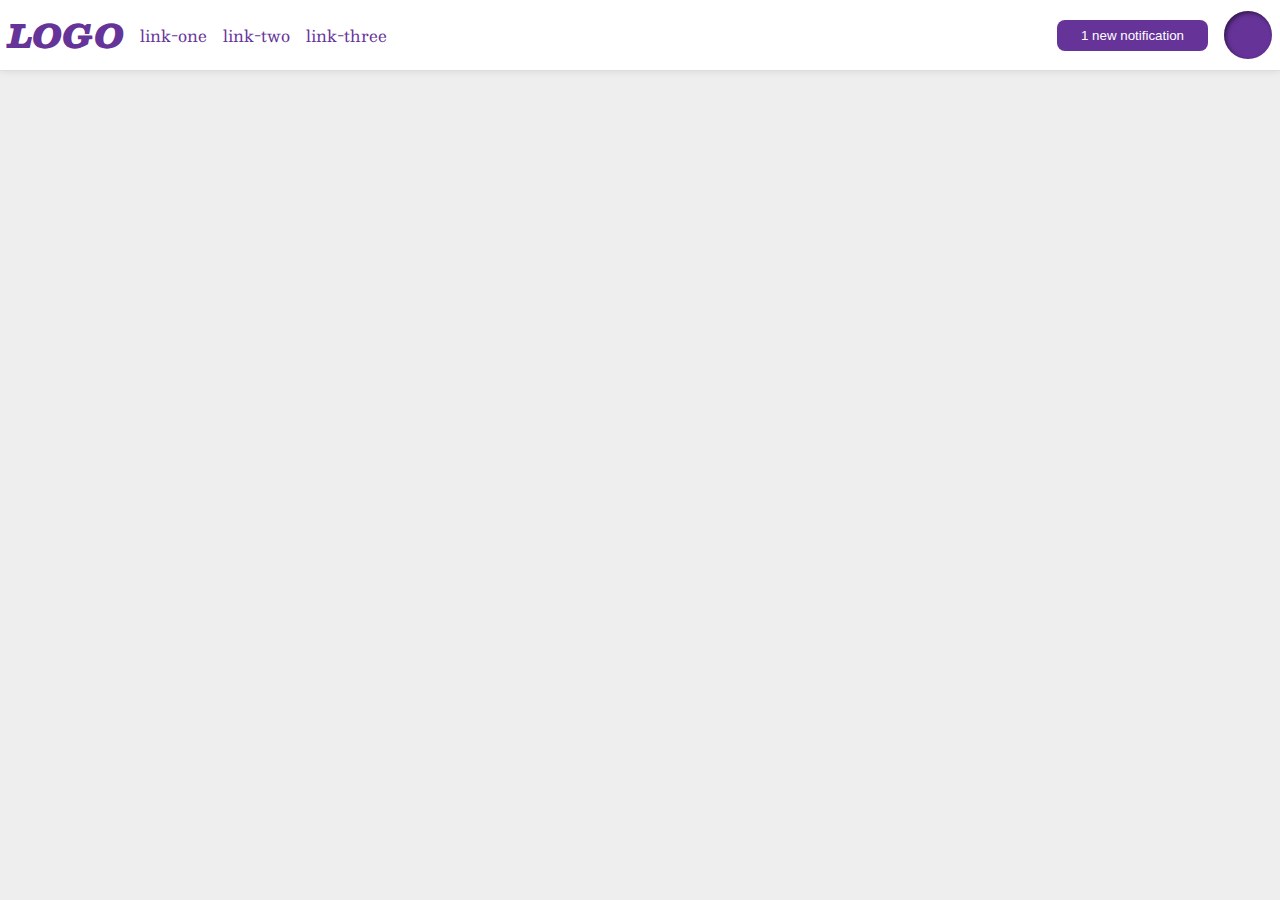
<file: flex/03-flex-header-2/index.html>
<!DOCTYPE html>
<html lang="en">
  <head>
    <meta charset="UTF-8">
    <meta http-equiv="X-UA-Compatible" content="IE=edge">
    <meta name="viewport" content="width=device-width, initial-scale=1.0">
    <title>Flex Header 2</title>
    <link rel="stylesheet" href="style.css">
  </head>
  <body>
    <div class="header">
      <div class="sub1">
        <div class="logo">
          LOGO
        </div>
        <ul class="links">
          <li><a href="google.com">link-one</a></li>
          <li><a href="google.com">link-two</a></li>
          <li><a href="google.com">link-three</a></li>
        </ul>
      </div>
      <div class="sub2">
        <button class="notifications">
          1 new notification
        </button>
        <div class="profile-image"></div>
      </div>
    </div>
  </body>
</html>
</file>
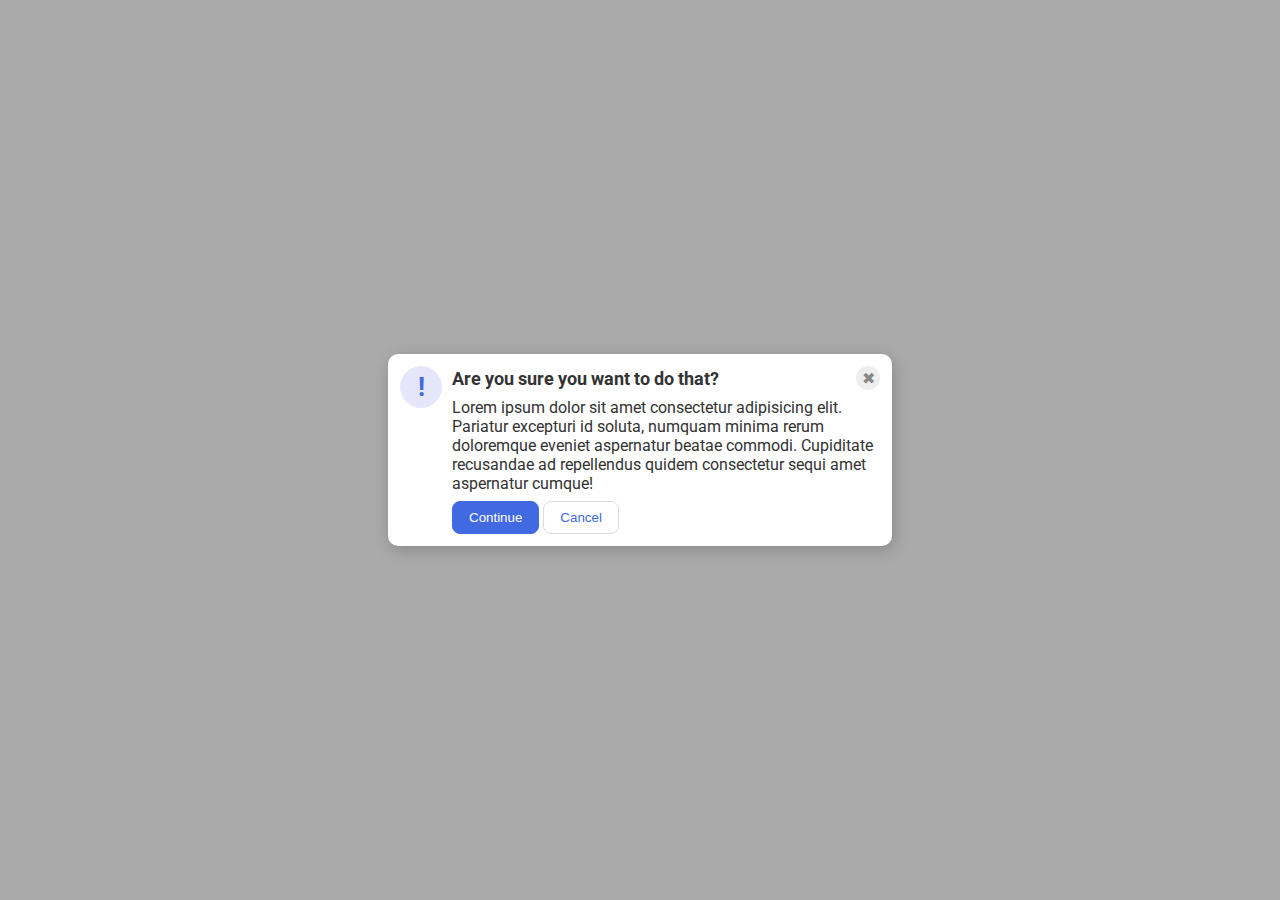
<file: flex/05-flex-modal/index.html>
<!DOCTYPE html>
<html lang="en">
  <head>
    <meta charset="UTF-8">
    <meta http-equiv="X-UA-Compatible" content="IE=edge">
    <meta name="viewport" content="width=device-width, initial-scale=1.0">
    <link rel="stylesheet" href="style.css">
    <title>Modal</title>
  </head>
  <body>
    <div class="modal">
      <div class="icon">!</div>
      <div class="noticon">
        <div class="heading">
          <div class="header">Are you sure you want to do that?</div>
          <div class="close-button">✖</div>
        </div>
        <div class="text">Lorem ipsum dolor sit amet consectetur adipisicing elit. Pariatur excepturi id soluta, numquam minima rerum doloremque eveniet aspernatur beatae commodi. Cupiditate recusandae ad repellendus quidem consectetur sequi amet aspernatur cumque!</div>
        <button class="continue">Continue</button>
        <button class="cancel">Cancel</button>
      </div>
      
    </div>
  </body>
</html>
</file>
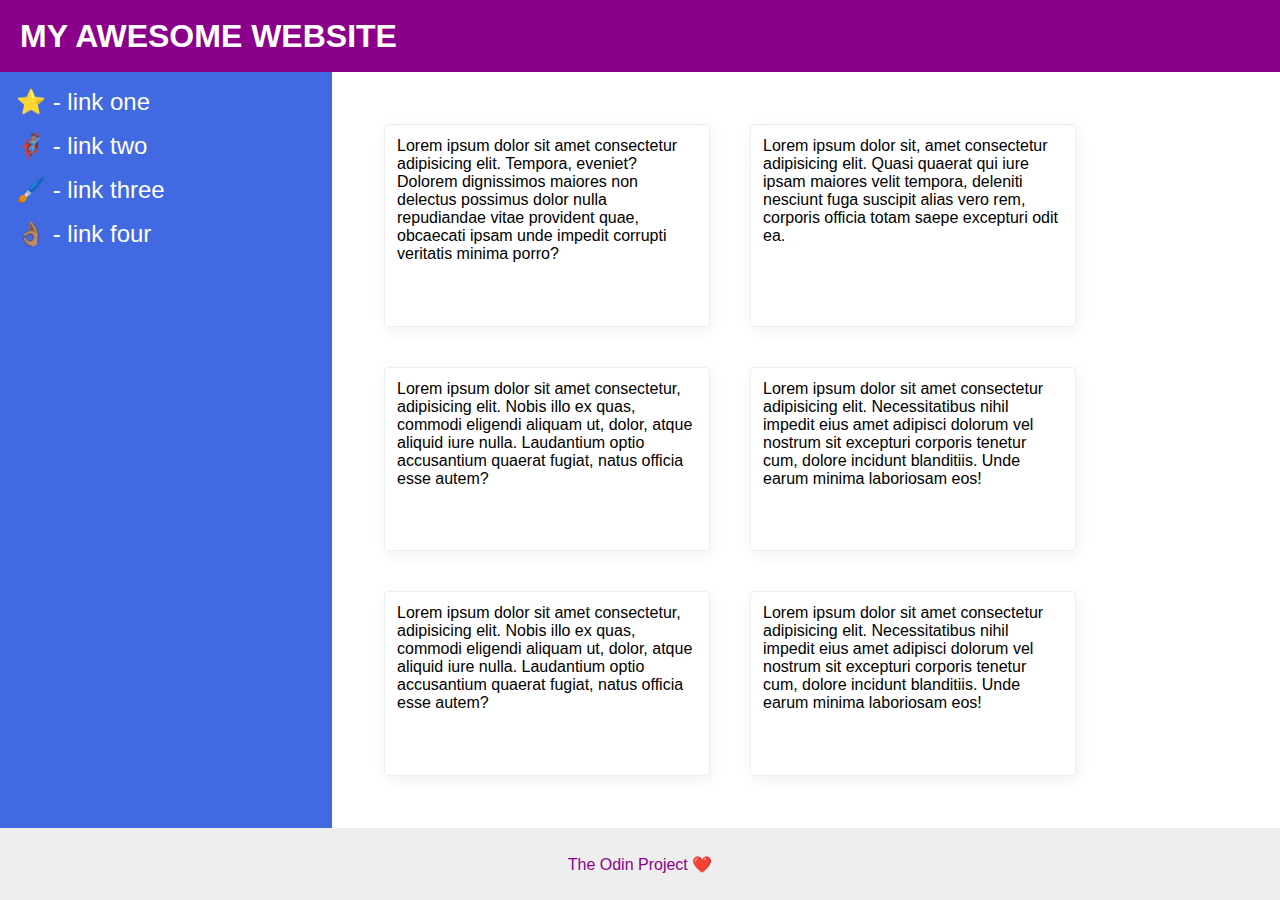
<file: flex/07-flex-layout-2/index.html>
<!DOCTYPE html>
<html lang="en">
  <head>
    <meta charset="UTF-8">
    <meta http-equiv="X-UA-Compatible" content="IE=edge">
    <meta name="viewport" content="width=device-width, initial-scale=1.0">
    <title>The Holy Grail</title>
    <link rel="stylesheet" href="style.css">
  </head>
  <body>
    <div class="header">
      MY AWESOME WEBSITE
    </div>
    
    <div class="content">
      <div class="sidebar">
        <ul>
          <li><a href="#">⭐ - link one</a></li>
          <li><a href="#">🦸🏽‍♂️ - link two</a></li>
          <li><a href="#">🖌️ - link three</a></li>
          <li><a href="#">👌🏽 - link four</a></li>
        </ul>
      </div>
  
      <div class="allcards">
        <div class="card">Lorem ipsum dolor sit amet consectetur adipisicing elit. Tempora, eveniet? Dolorem dignissimos maiores non delectus possimus dolor nulla repudiandae vitae provident quae, obcaecati ipsam unde impedit corrupti veritatis minima porro?</div>
        <div class="card">Lorem ipsum dolor sit, amet consectetur adipisicing elit. Quasi quaerat qui iure ipsam maiores velit tempora, deleniti nesciunt fuga suscipit alias vero rem, corporis officia totam saepe excepturi odit ea.</div>
        <div class="card">Lorem ipsum dolor sit amet consectetur, adipisicing elit. Nobis illo ex quas, commodi eligendi aliquam ut, dolor, atque aliquid iure nulla. Laudantium optio accusantium quaerat fugiat, natus officia esse autem?</div>
        <div class="card">Lorem ipsum dolor sit amet consectetur adipisicing elit. Necessitatibus nihil impedit eius amet adipisci dolorum vel nostrum sit excepturi corporis tenetur cum, dolore incidunt blanditiis. Unde earum minima laboriosam eos!</div>
        <div class="card">Lorem ipsum dolor sit amet consectetur, adipisicing elit. Nobis illo ex quas, commodi eligendi aliquam ut, dolor, atque aliquid iure nulla. Laudantium optio accusantium quaerat fugiat, natus officia esse autem?</div>
        <div class="card">Lorem ipsum dolor sit amet consectetur adipisicing elit. Necessitatibus nihil impedit eius amet adipisci dolorum vel nostrum sit excepturi corporis tenetur cum, dolore incidunt blanditiis. Unde earum minima laboriosam eos!</div>
      </div>
    </div>
    
    <div class="footer">
      The Odin Project ❤️
    </div>
  </body>
</html>
</file>
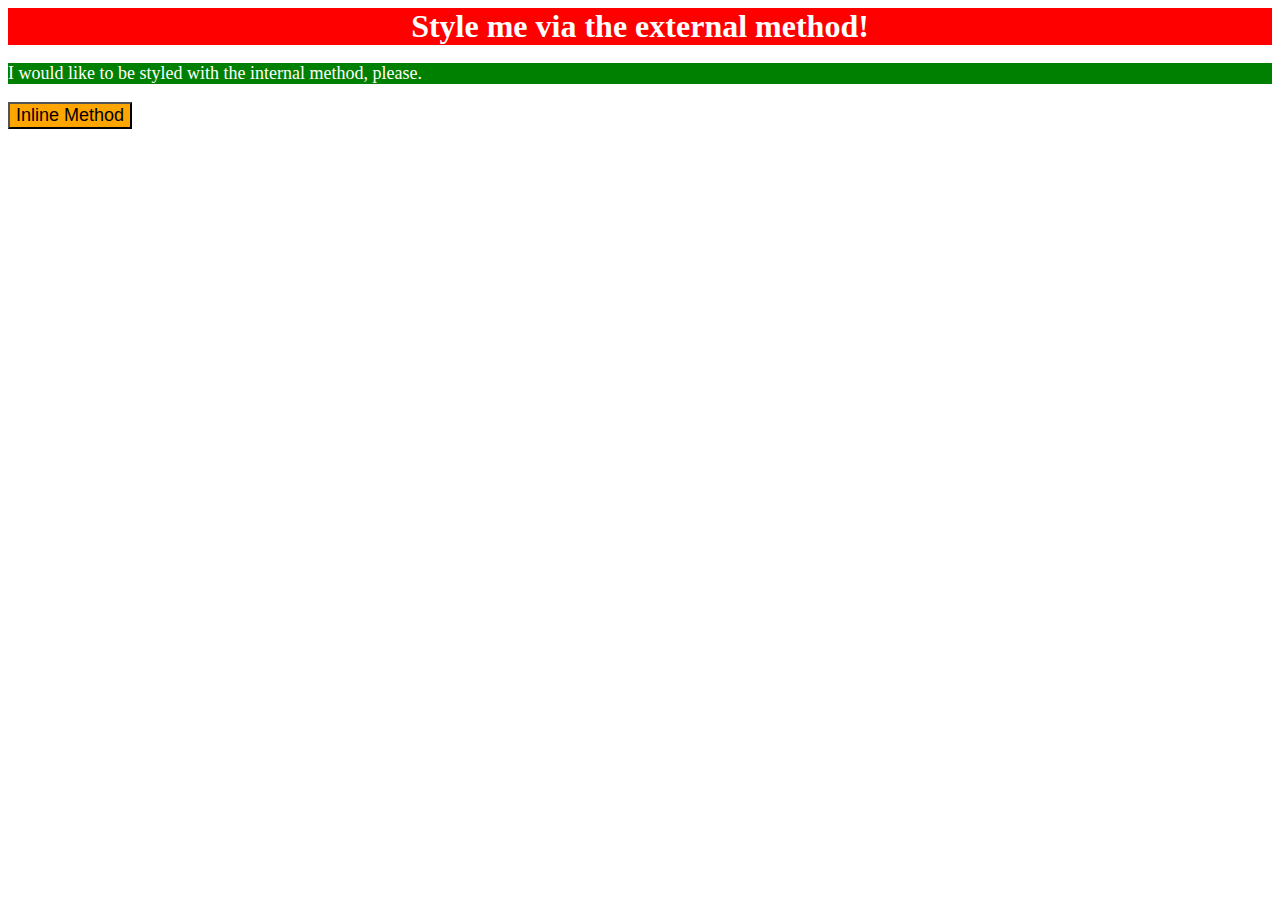
<file: foundations/01-css-methods/index.html>
<!DOCTYPE html>
<html lang="en">
  <head>
    <meta charset="UTF-8">
    <meta http-equiv="X-UA-Compatible" content="IE=edge">
    <meta name="viewport" content="width=device-width, initial-scale=1.0">
    <link rel="stylesheet" href="style.css">
    <title>Methods for Adding CSS</title>
    <style>
      p {
        color: white;
        background-color: green;
        font-size: 18px;
      }
    </style>
  </head>
  <body>
    <div>Style me via the external method!</div>
    <p>I would like to be styled with the internal method, please.</p>
    <button style="background-color: orange; font-size: 18px;">Inline Method</button>
  </body>
</html>
</file>
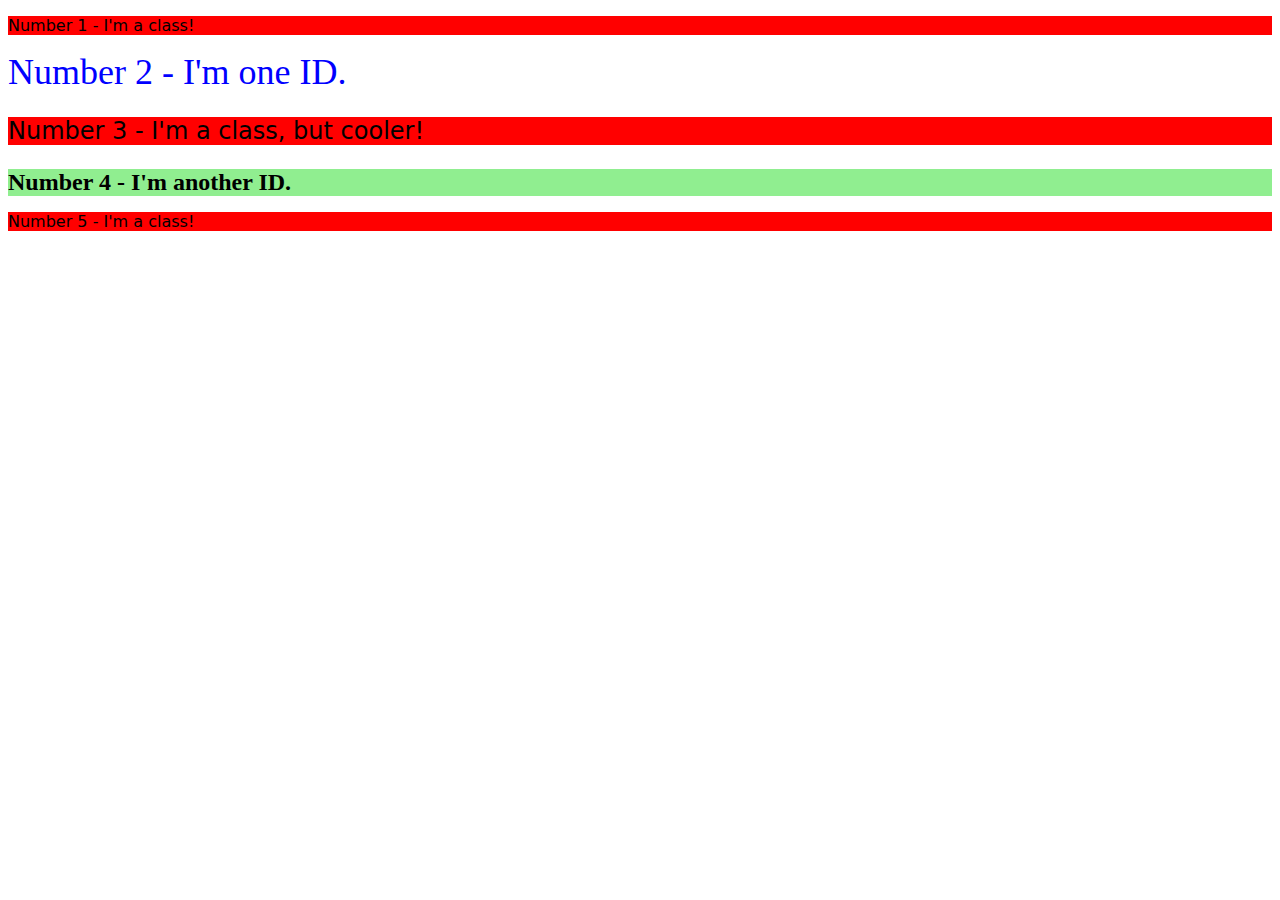
<file: foundations/02-class-id-selectors/index.html>
<!DOCTYPE html>
<html lang="en">
  <head>
    <meta charset="UTF-8">
    <meta http-equiv="X-UA-Compatible" content="IE=edge">
    <meta name="viewport" content="width=device-width, initial-scale=1.0">
    <title>Class and ID Selectors</title>
    <link rel="stylesheet" href="style.css">
  </head>
  <body>
    <p class="odd_element">Number 1 - I'm a class!</p>
    <div id="second_element">Number 2 - I'm one ID.</div>
    <p class="odd_element third_element">Number 3 - I'm a class, but cooler!</p>
    <div id="fourth_element" class="third_element">Number 4 - I'm another ID.</div>
    <p class="odd_element">Number 5 - I'm a class!</p>
  </body>
</html>
</file>
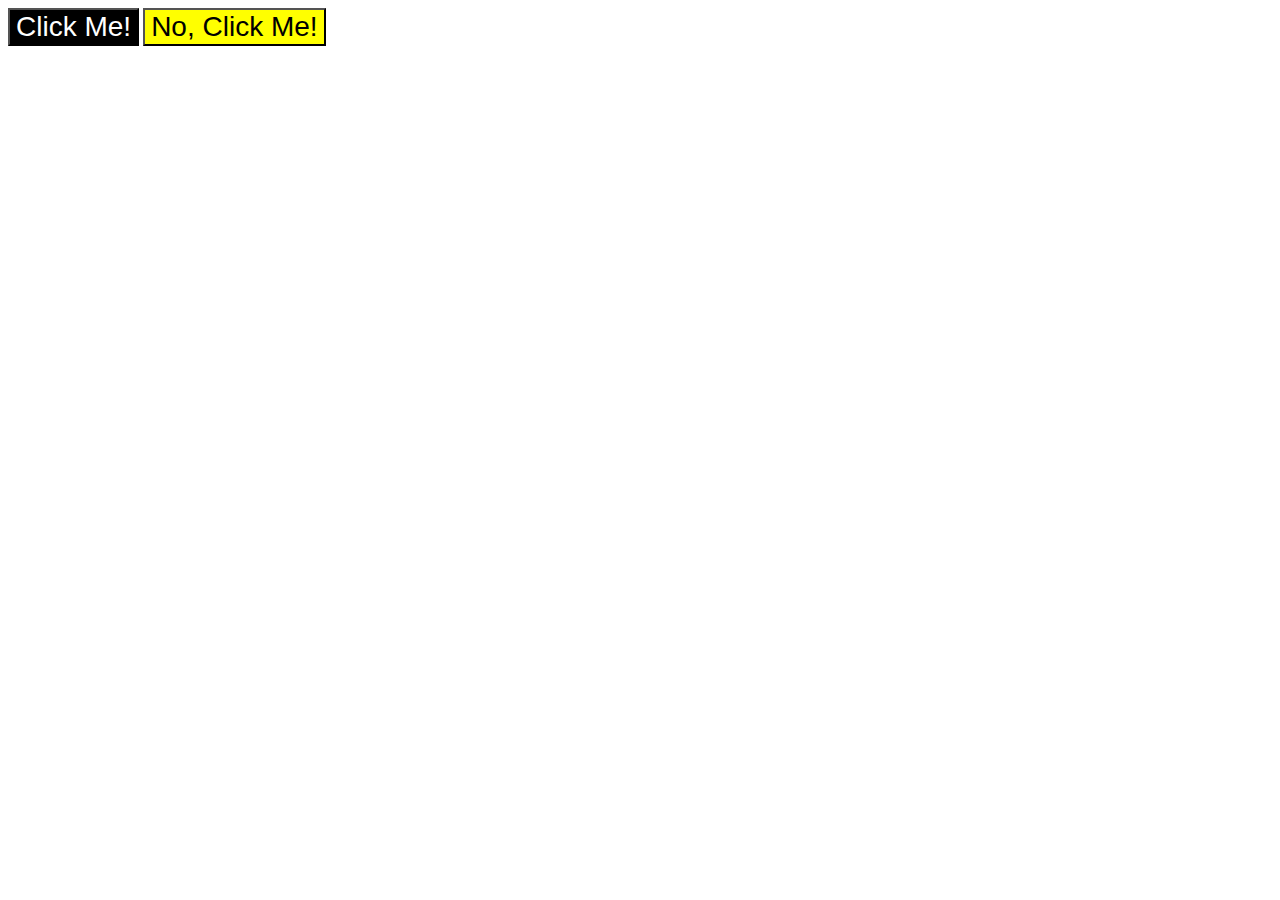
<file: foundations/03-grouping-selectors/index.html>
<!DOCTYPE html>
<html lang="en">
  <head>
    <meta charset="UTF-8">
    <meta http-equiv="X-UA-Compatible" content="IE=edge">
    <meta name="viewport" content="width=device-width, initial-scale=1.0">
    <title>Grouping Selectors</title>
    <link rel="stylesheet" href="style.css">
  </head>
  <body>
    <button class="first">Click Me!</button>
    <button class="second">No, Click Me!</button>
  </body>
</html>
</file>
<file: flex/03-flex-header-2/style.css>
/* this is some magical font-importing.  
you'll learn about it later. */
@import url('https://fonts.googleapis.com/css2?family=Besley:ital,wght@0,400;1,900&display=swap');

body {
  margin: 0;
  background: #eee;
  font-family: Besley, serif;
}

.header {
  background: white;
  border-bottom: 1px solid #ddd;
  box-shadow: 0 0 8px rgba(0,0,0,.1);
  display: flex;
  justify-content: space-between;
  padding: 8px;
}

.profile-image {
  background: rebeccapurple;
  box-shadow: inset 2px 2px 4px rgba(0,0,0,.5);
  border-radius: 50%;
  width: 48px;
  height: 48px;
}

.logo {
  color: rebeccapurple;
  font-size: 32px;
  font-weight: 900;
  font-style: italic;
}

.sub1, .sub2{
  display: flex;
  align-items: center;
  gap: 16px;
}

button {
  border: none;
  border-radius: 8px;
  background: rebeccapurple;
  color: white;
  padding: 8px 24px;
}

a {
  /* this removes the line under our links */
  text-decoration: none;
  color: rebeccapurple;
}

ul {
  list-style-type: none;
  display: flex;
  margin: 0;
  padding: 0;
  gap: 16px;
}
</file>
<file: flex/05-flex-modal/style.css>
@import url('https://fonts.googleapis.com/css2?family=Roboto:wght@400;700&display=swap');

html, body {
  height: 100%;
}

body {
  font-family: Roboto, sans-serif;
  margin: 0;
  background: #aaa;
  color: #333;
  /* I'll give you this one for free lol */
  display: flex;
  align-items: center;
  justify-content: center;
}

.modal {
  background: white;
  width: 480px;
  border-radius: 10px;
  box-shadow: 2px 4px 16px rgba(0,0,0,.2);
  padding: 12px;
  display: flex;
}

.icon {
  color: royalblue;
  font-size: 26px;
  font-weight: 700;
  background: lavender;
  width: 42px;
  height: 42px;
  border-radius: 50%;
  margin-right: 10px;
  display: flex;
  flex-shrink: 0;
  align-items: center;
  justify-content: center;
}

.heading{
  display: flex;
  align-items: center;
  justify-content: space-between;
}

.header{
  font-weight: bold;
  font-size: large;
}

.text{
  margin: 8px auto;
}

.close-button {
  background: #eee;
  border-radius: 50%;
  color: #888;
  font-weight: 400;
  font-size: 16px;
  height: 24px;
  width: 24px;
  display: flex;
  align-items: center;
  justify-content: center;
}

button {
  padding: 8px 16px;
  border-radius: 8px;
}

button.continue {
  background: royalblue;
  border: 1px solid royalblue;
  color: white;
}

button.cancel {
  background: white;
  border: 1px solid #ddd;
  color: royalblue;
}
</file>
<file: flex/07-flex-layout-2/style.css>
body {
  font-family: -apple-system, BlinkMacSystemFont, 'Segoe UI', Roboto, Oxygen, Ubuntu, Cantarell, 'Open Sans', 'Helvetica Neue', sans-serif;
  margin: 0;
  min-height: 100vh;
  display: flex;
  flex-direction: column;
}

.header {
  height: 72px;
  background: darkmagenta;
  color: white;
  font-size: 32px;
  font-weight: 900;
  padding: 0 20px;
  display: flex;
  align-items: center;
}

.content{
  display: flex;
  flex: 1;
}

.footer {
  height: 72px;
  background: #eee;
  color: darkmagenta;
  display: flex;
  justify-content: center;
  align-items: center;
}

.sidebar {
  width: 300px;
  background: royalblue;
  display: flex;
  flex-shrink: 0;
  padding: 16px;
}

.sidebar a{
  font-size: 24px;
  color: white;
  text-decoration: none;
}

ul{
  list-style-type: none;
  margin: 0;
  padding: 0;
}

li{
  margin-bottom: 16px;
}

.card {
  border: 1px solid #eee;
  box-shadow: 2px 4px 16px rgba(0,0,0,.06);
  border-radius: 4px;
  padding: 12px;
  margin: 20px;
  width: 300px;
}

.allcards{
  padding: 32px;
  display: flex;
  flex-wrap: wrap;
}
</file>
<file: foundations/01-css-methods/style.css>
div {
    background-color: red;
    color: white;
    font-size: 32px;
    text-align: center;
    font-weight: bold;
}
</file>
<file: foundations/02-class-id-selectors/style.css>
.odd_element{
    background-color: red;
    font-family: Verdana, "DejaVu Sans", sans-serif;
}

#second_element{
    color: blue;
    font-size: 36px;
}

.third_element{
    font-size: 24px;
}

#fourth_element{
    background-color: lightgreen;
    font-weight: bold;
}
</file>
<file: foundations/03-grouping-selectors/style.css>
.first, .second{
    font-size: 28px;
    font-family: Helvetica, "Times New Roman", sans-serif;
}

.first{
    background-color: black;
    color: white;
}

.second{
    background-color: yellow;
}
</file>
